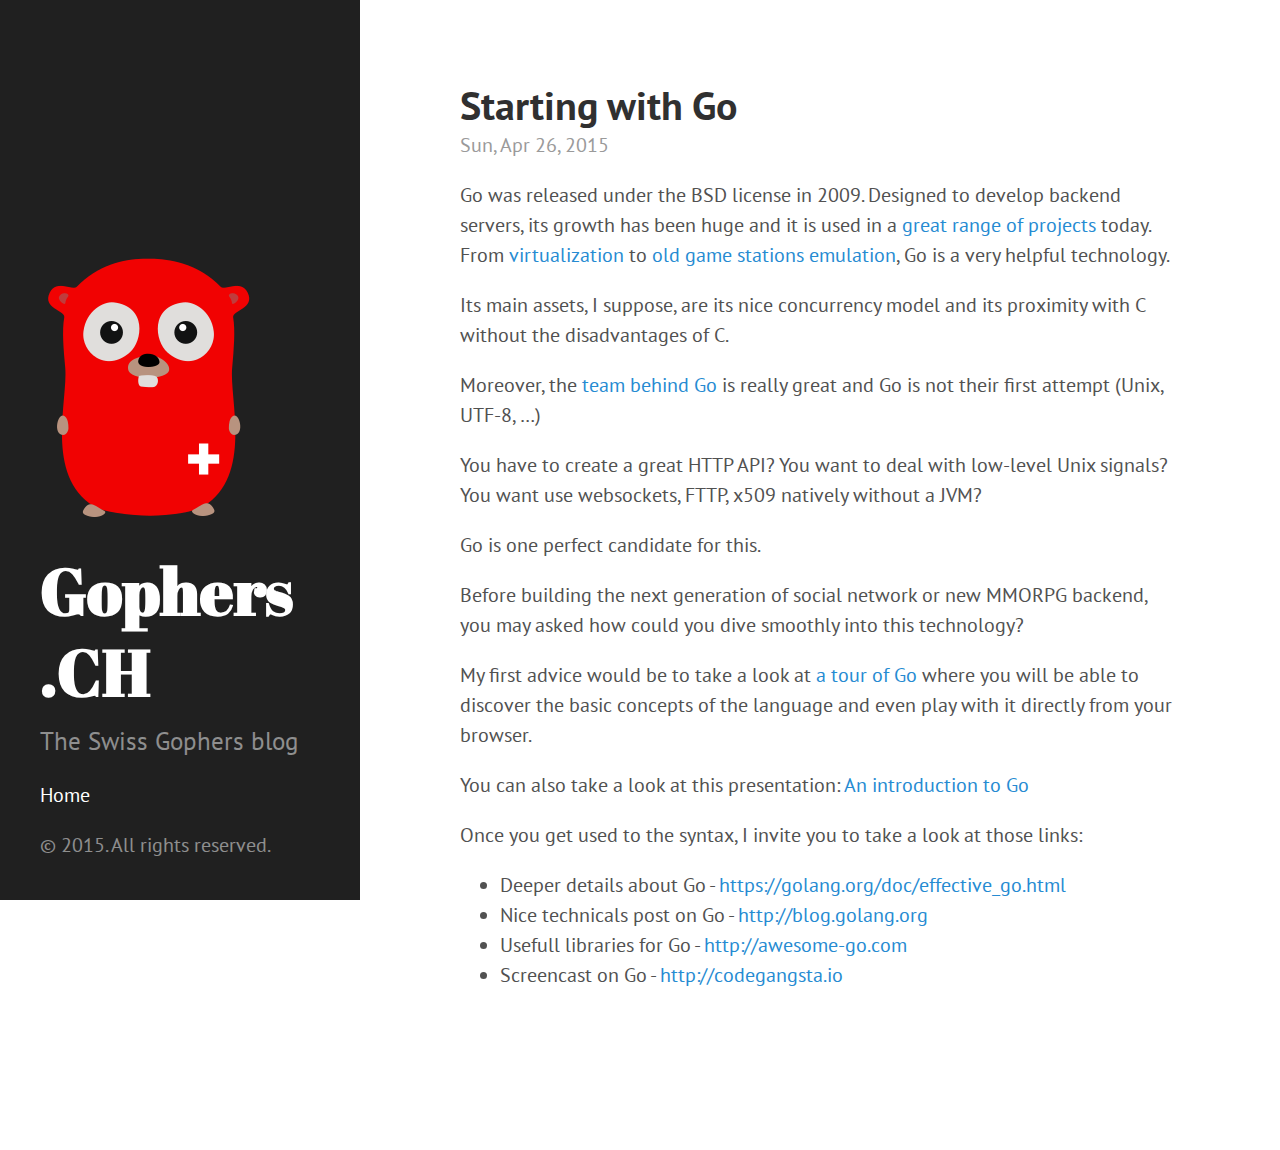
<file: index.html>
<!DOCTYPE html>
<html xmlns="http://www.w3.org/1999/xhtml" xml:lang="en" lang="en-us">
<head>
  <link href="http://gmpg.org/xfn/11" rel="profile">
  <meta http-equiv="content-type" content="text/html; charset=utf-8">

  
  <meta name="viewport" content="width=device-width, initial-scale=1.0, maximum-scale=1">

  <title> Gophers .CH &middot; Gophers .CH </title>

  
  <link rel="stylesheet" href="https://gophersch.github.io//css/poole.css">
  <link rel="stylesheet" href="https://gophersch.github.io//css/syntax.css">
  <link rel="stylesheet" href="https://gophersch.github.io//css/hyde.css">
  <link rel="stylesheet" href="http://fonts.googleapis.com/css?family=PT+Sans:400,400italic,700|Abril+Fatface">

  
  <link rel="apple-touch-icon-precomposed" sizes="144x144" href="https://gophersch.github.io/apple-touch-icon-144-precomposed.png">
  <link rel="shortcut icon" href="https://gophersch.github.io/favicon.ico">

  
  <link href="https://gophersch.github.io/index.xml" rel="alternate" type="application/rss+xml" title="Gophers .CH" />
</head>

<body>

<div class="sidebar">
  <div class="container sidebar-sticky">
    <img src="https://gophersch.github.io//img/gopher-front-ch.png" class="center"/>
    <div class="sidebar-about">
      <h1 class="main-title">Gophers .CH</h1>
      <p class="lead">
       The Swiss Gophers blog 
      </p>
    </div>

    <ul class="sidebar-nav">
      <li><a href="https://gophersch.github.io/">Home</a> </li>
      
    </ul>

    <p>&copy; 2015. All rights reserved. </p>
  </div>
</div>


    <div class="content container">
<div class="posts">

      
  <div class="post">
    <h1 class="post-title">
      <a href="https://gophersch.github.io/post/starting-with-go/">
        Starting with Go
      </a>
    </h1>

    <span class="post-date">Sun, Apr 26, 2015</span>

    <p>Go was released under the BSD license in 2009. Designed to develop backend servers,
its growth has been huge and it is used in a <a href="http://awesome-go.com">great range of projects</a> today. From <a href="https://docker.io">virtualization</a> to
<a href="https://github.com/fogleman/nes">old game stations emulation</a>, Go is a very helpful technology.</p>

<p>Its main assets, I suppose, are its nice concurrency model and its proximity with C without the disadvantages of C.</p>

<p>Moreover, the <a href="http://blog.golang.org/a-conversation-with-the-go-team">team behind Go</a> is really great and Go is not their first attempt (Unix, UTF-8, &hellip;)</p>

<p>You have to create a great HTTP API? You want to deal with low-level Unix signals? You want use websockets, FTTP, x509 natively without a JVM?</p>

<p>Go is one perfect candidate for this.</p>

<p>Before building the next generation of social network or new MMORPG backend, you may asked how could you dive smoothly into this technology?</p>

<p>My first advice would be to take a look at <a href="https://tour.golang.org/welcome/1">a tour of Go</a> where you will be able to discover the basic concepts of the language and even play with it directly from your browser.</p>

<p>You can also take a look at this presentation: <a href="http://go-talks.appspot.com/github.com/gophersch/introduction-to-go/introduction.slide#1">An introduction to Go</a></p>

<p>Once you get used to the syntax, I invite you to take a look at those links:</p>

<ul>
<li>Deeper details about Go - <a href="https://golang.org/doc/effective_go.html">https://golang.org/doc/effective_go.html</a></li>
<li>Nice technicals post on Go - <a href="http://blog.golang.org">http://blog.golang.org</a></li>
<li>Usefull libraries for Go - <a href="http://awesome-go.com">http://awesome-go.com</a></li>
<li>Screencast on Go - <a href="http://codegangsta.io">http://codegangsta.io</a></li>
</ul>

  </div>
  
</div>
</div>

<script>
  (function(i,s,o,g,r,a,m){i['GoogleAnalyticsObject']=r;i[r]=i[r]||function(){
  (i[r].q=i[r].q||[]).push(arguments)},i[r].l=1*new Date();a=s.createElement(o),
  m=s.getElementsByTagName(o)[0];a.async=1;a.src=g;m.parentNode.insertBefore(a,m)
  })(window,document,'script','//www.google-analytics.com/analytics.js','ga');

  ga('create', 'UA-62298532-1', 'auto');
  ga('send', 'pageview');

</script>

  </body>
</html>
</file>
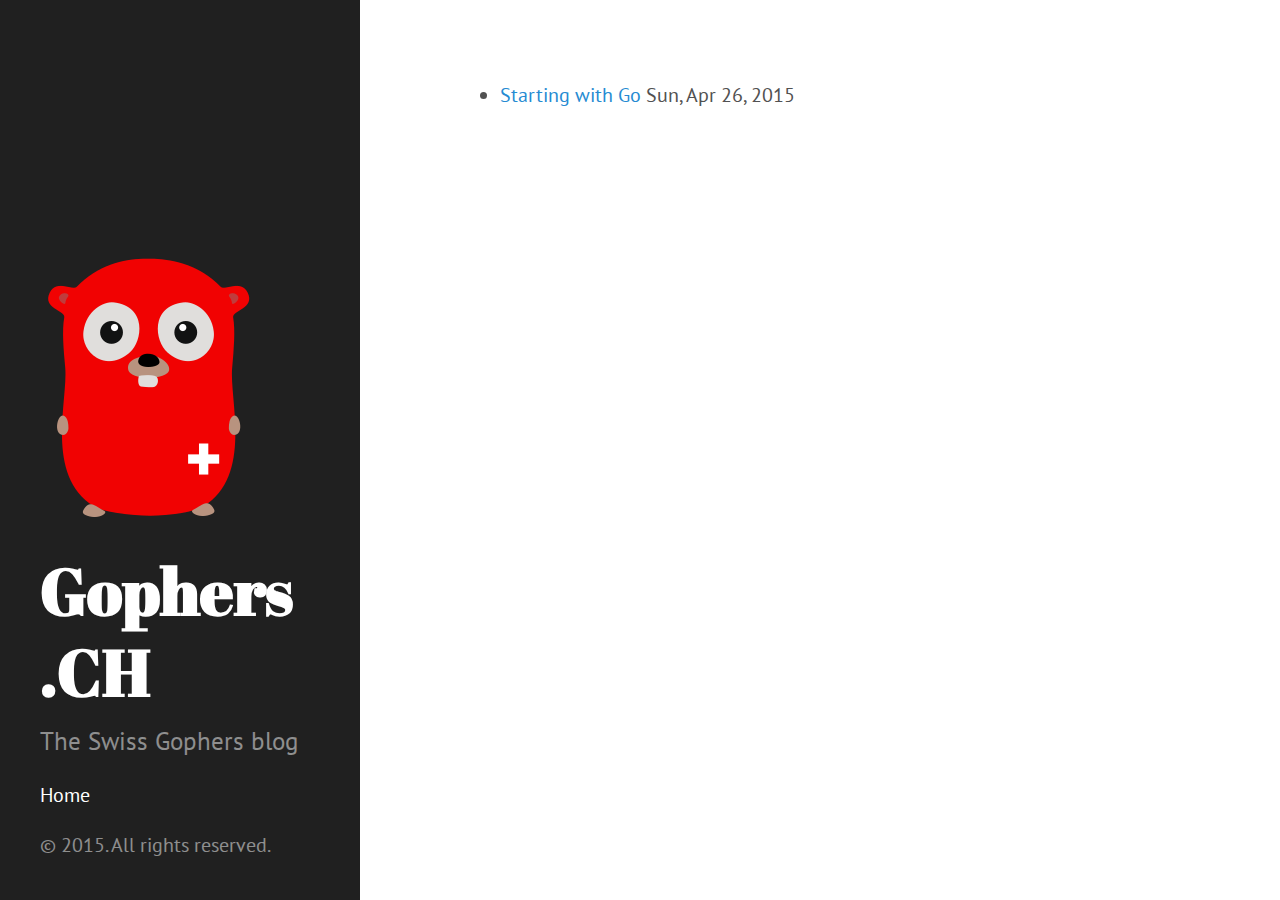
<file: post/index.html>
<!DOCTYPE html>
<html xmlns="http://www.w3.org/1999/xhtml" xml:lang="en" lang="en-us">
<head>
  <link href="http://gmpg.org/xfn/11" rel="profile">
  <meta http-equiv="content-type" content="text/html; charset=utf-8">

  
  <meta name="viewport" content="width=device-width, initial-scale=1.0, maximum-scale=1">

  <title> Posts &middot; Gophers .CH </title>

  
  <link rel="stylesheet" href="https://gophersch.github.io//css/poole.css">
  <link rel="stylesheet" href="https://gophersch.github.io//css/syntax.css">
  <link rel="stylesheet" href="https://gophersch.github.io//css/hyde.css">
  <link rel="stylesheet" href="http://fonts.googleapis.com/css?family=PT+Sans:400,400italic,700|Abril+Fatface">

  
  <link rel="apple-touch-icon-precomposed" sizes="144x144" href="https://gophersch.github.io/apple-touch-icon-144-precomposed.png">
  <link rel="shortcut icon" href="https://gophersch.github.io/favicon.ico">

  
  <link href="https://gophersch.github.io/post/index.xml" rel="alternate" type="application/rss+xml" title="Gophers .CH" />
</head>

<body>

<div class="sidebar">
  <div class="container sidebar-sticky">
    <img src="https://gophersch.github.io//img/gopher-front-ch.png" class="center"/>
    <div class="sidebar-about">
      <h1 class="main-title">Gophers .CH</h1>
      <p class="lead">
       The Swiss Gophers blog 
      </p>
    </div>

    <ul class="sidebar-nav">
      <li><a href="https://gophersch.github.io/">Home</a> </li>
      
    </ul>

    <p>&copy; 2015. All rights reserved. </p>
  </div>
</div>


  <div class="content container">
    <ul class="posts">
        
        <li>
          <span><a href="https://gophersch.github.io/post/starting-with-go/">Starting with Go</a> <time class="pull-right post-list">Sun, Apr 26, 2015</time></span>
        </li>
        
    </ul>
  </div>
</body>
</html>
</file>
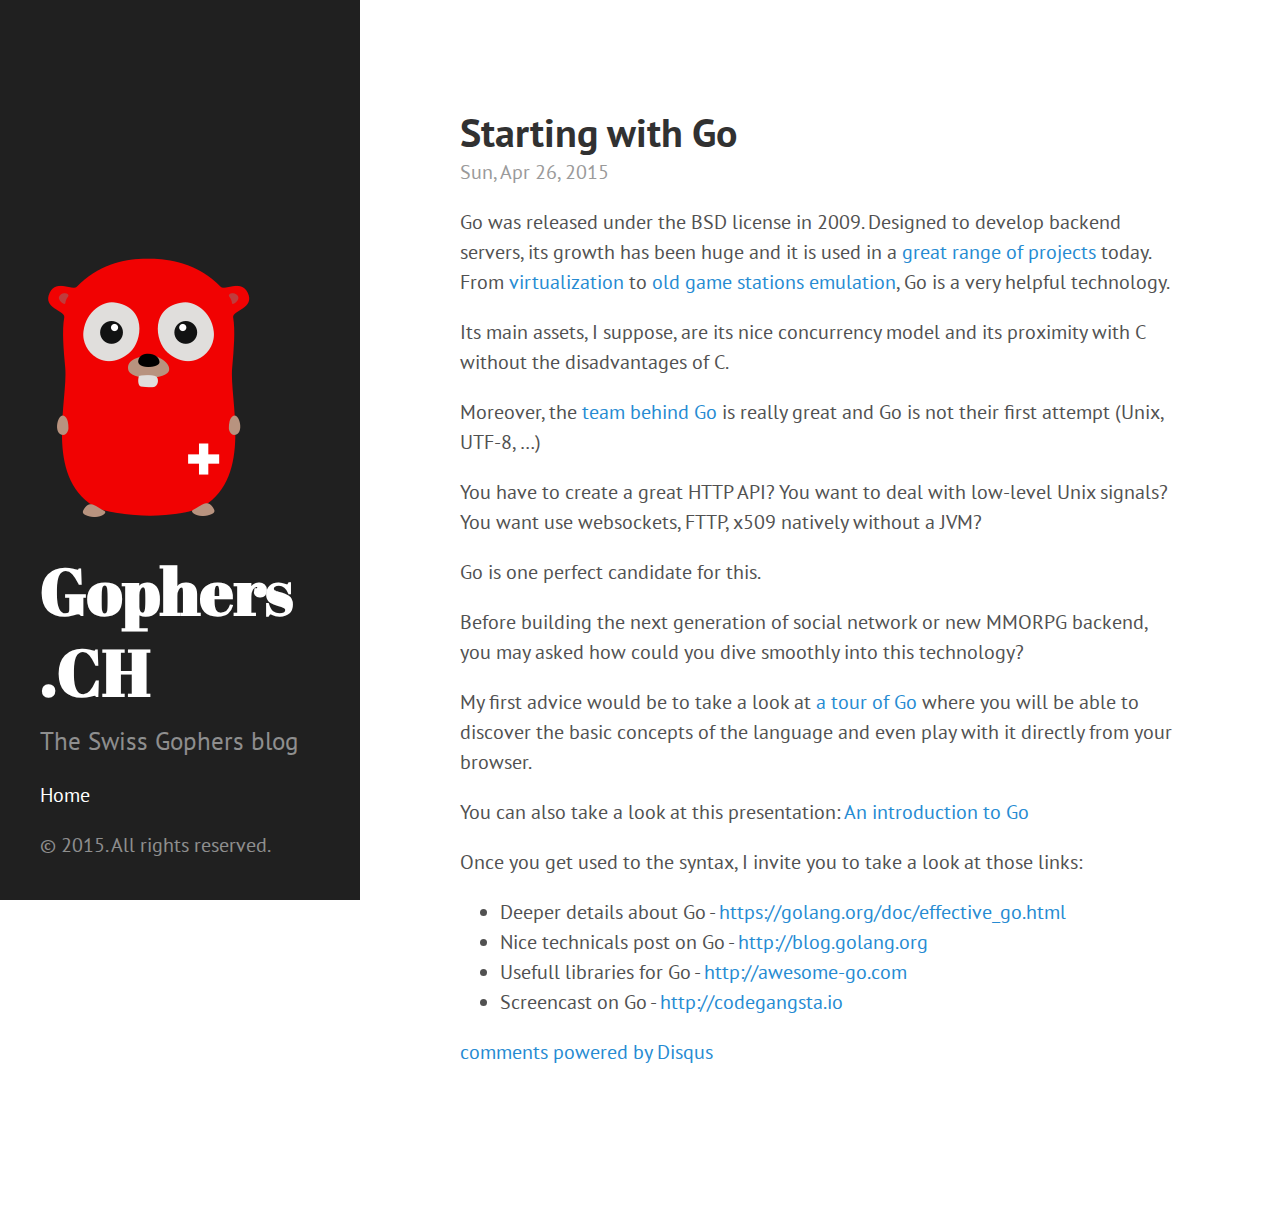
<file: post/starting-with-go/index.html>
<!DOCTYPE html>
<html xmlns="http://www.w3.org/1999/xhtml" xml:lang="en" lang="en-us">
<head>
  <link href="http://gmpg.org/xfn/11" rel="profile">
  <meta http-equiv="content-type" content="text/html; charset=utf-8">

  
  <meta name="viewport" content="width=device-width, initial-scale=1.0, maximum-scale=1">

  <title> Starting with Go &middot; Gophers .CH </title>

  
  <link rel="stylesheet" href="https://gophersch.github.io//css/poole.css">
  <link rel="stylesheet" href="https://gophersch.github.io//css/syntax.css">
  <link rel="stylesheet" href="https://gophersch.github.io//css/hyde.css">
  <link rel="stylesheet" href="http://fonts.googleapis.com/css?family=PT+Sans:400,400italic,700|Abril+Fatface">

  
  <link rel="apple-touch-icon-precomposed" sizes="144x144" href="https://gophersch.github.io/apple-touch-icon-144-precomposed.png">
  <link rel="shortcut icon" href="https://gophersch.github.io/favicon.ico">

  
  <link href="" rel="alternate" type="application/rss+xml" title="Gophers .CH" />
</head>

<body>

<div class="sidebar">
  <div class="container sidebar-sticky">
    <img src="https://gophersch.github.io//img/gopher-front-ch.png" class="center"/>
    <div class="sidebar-about">
      <h1 class="main-title">Gophers .CH</h1>
      <p class="lead">
       The Swiss Gophers blog 
      </p>
    </div>

    <ul class="sidebar-nav">
      <li><a href="https://gophersch.github.io/">Home</a> </li>
      
    </ul>

    <p>&copy; 2015. All rights reserved. </p>
  </div>
</div>


    <div class="content container">
<div class="post">
  <h1>Starting with Go</h1>
  <span class="post-date">Sun, Apr 26, 2015</span>
      <p>Go was released under the BSD license in 2009. Designed to develop backend servers,
its growth has been huge and it is used in a <a href="http://awesome-go.com">great range of projects</a> today. From <a href="https://docker.io">virtualization</a> to
<a href="https://github.com/fogleman/nes">old game stations emulation</a>, Go is a very helpful technology.</p>

<p>Its main assets, I suppose, are its nice concurrency model and its proximity with C without the disadvantages of C.</p>

<p>Moreover, the <a href="http://blog.golang.org/a-conversation-with-the-go-team">team behind Go</a> is really great and Go is not their first attempt (Unix, UTF-8, &hellip;)</p>

<p>You have to create a great HTTP API? You want to deal with low-level Unix signals? You want use websockets, FTTP, x509 natively without a JVM?</p>

<p>Go is one perfect candidate for this.</p>

<p>Before building the next generation of social network or new MMORPG backend, you may asked how could you dive smoothly into this technology?</p>

<p>My first advice would be to take a look at <a href="https://tour.golang.org/welcome/1">a tour of Go</a> where you will be able to discover the basic concepts of the language and even play with it directly from your browser.</p>

<p>You can also take a look at this presentation: <a href="http://go-talks.appspot.com/github.com/gophersch/introduction-to-go/introduction.slide#1">An introduction to Go</a></p>

<p>Once you get used to the syntax, I invite you to take a look at those links:</p>

<ul>
<li>Deeper details about Go - <a href="https://golang.org/doc/effective_go.html">https://golang.org/doc/effective_go.html</a></li>
<li>Nice technicals post on Go - <a href="http://blog.golang.org">http://blog.golang.org</a></li>
<li>Usefull libraries for Go - <a href="http://awesome-go.com">http://awesome-go.com</a></li>
<li>Screencast on Go - <a href="http://codegangsta.io">http://codegangsta.io</a></li>
</ul>


      <div id="disqus_thread"></div>
<script type="text/javascript">
    var disqus_shortname = 'gophersch';
    var disqus_identifier = 'https:\/\/gophersch.github.io\/post\/starting-with-go\/';
    var disqus_title = 'Starting with Go';
    var disqus_url = 'https:\/\/gophersch.github.io\/post\/starting-with-go\/';

    (function() {
        var dsq = document.createElement('script'); dsq.type = 'text/javascript'; dsq.async = true;
        dsq.src = '//' + disqus_shortname + '.disqus.com/embed.js';
        (document.getElementsByTagName('head')[0] || document.getElementsByTagName('body')[0]).appendChild(dsq);
    })();
</script>
<noscript>Please enable JavaScript to view the <a href="http://disqus.com/?ref_noscript">comments powered by Disqus.</a></noscript>
<a href="http://disqus.com" class="dsq-brlink">comments powered by <span class="logo-disqus">Disqus</span></a>
</div>
</div>

  </body>
</html>
</file>
